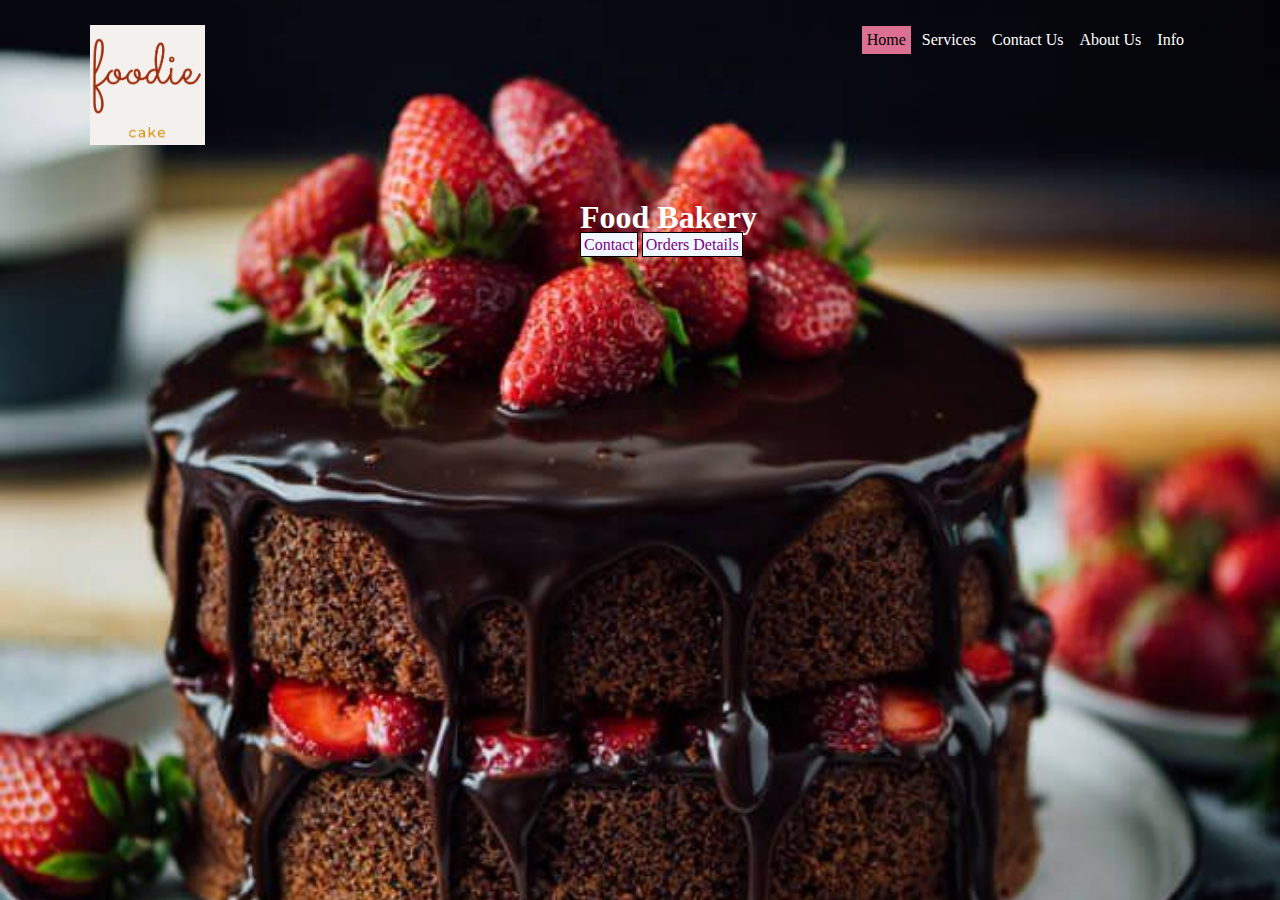
<file: index.html>
<!DOCTYPE html>
<html lang="en">
<head>
    <meta charset="UTF-8">
    <meta name="viewport" content="width=device-width, initial-scale=1.0">
    <title>Landing page</title>
    <link rel="stylesheet" href="styl.css">
</head>
<body>
    <header>
        <div class="main">
            <ul>
                <li><a href="#" class="active">Home</a></li>
                <li><a href="#">Services</a></li>
                <li><a href="#">Contact Us</a></li>
                <li><a href="#">About Us</a></li>
                <li><a href="#">Info</a></li>
                   
            </ul>
            <div class="logo">
                <img src="Screenshot (60).png">
            </div>
           
        </div>
        <div class="center-text">
            <h1>
              Food Bakery  
            </h1>
            <a href="#" id="ab1">Contact</a>
            <a href="#" id="ab2">Orders Details </a>
        </div>
       
    </header>
</body>
</html>
</file>
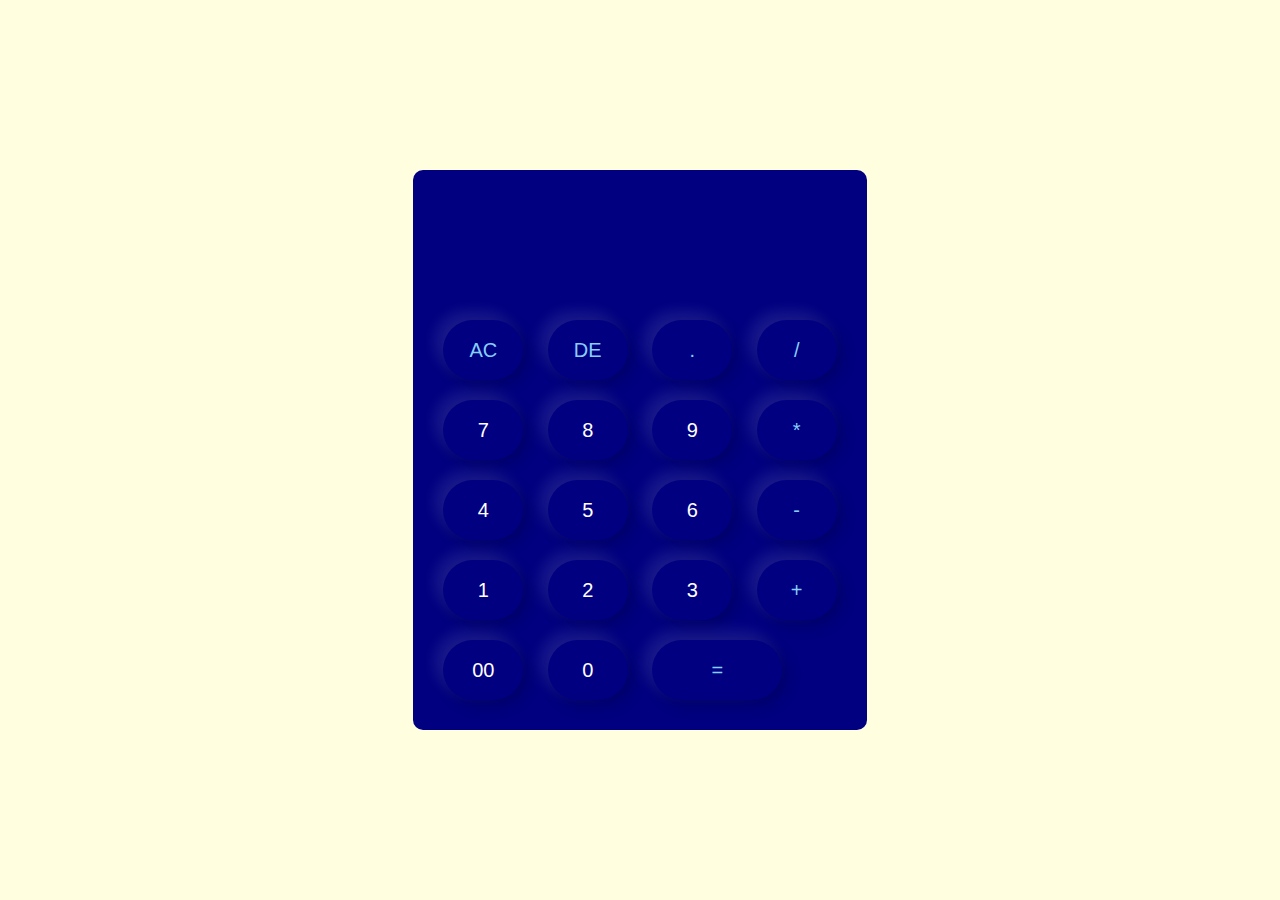
<file: 1index.html>
<!DOCTYPE html>
<html lang="en">
<head>
    <meta charset="UTF-8">
    <meta name="viewport" content="width=device-width, initial-scale=1.0">
    <title>CALCULATOR</title>
    <link rel="stylesheet" href="1styl.css">
</head>
<body>
    <div class="container">
<div class="calculator">
    <form>
        <div class="display">
            <input type="text" name="display">
        </div>
        <div>
            <input type="button" value="AC"onclick="display.value = ''" class="js">
            <input type="button" value="DE"onclick="display.value = display.value.toString().slice(0,-1)" class="js">
            <input type="button" value="."onclick="display.value +='.'" class="js">
            <input type="button" value="/"onclick="display.value +='/'" class="js">
        </div>
        <div>
            <input type="button" value="7" onclick="display.value +='7'"> 
            <input type="button" value="8"onclick="display.value +='8'">
            <input type="button" value="9"onclick="display.value +='9'">
            <input type="button" value="*"onclick="display.value +='*'" class="js">
        </div>
        <div>
            <input type="button" value="4"onclick="display.value +='4'">
            <input type="button" value="5"onclick="display.value +='5'">
            <input type="button" value="6"onclick="display.value +='6'">
            <input type="button" value="-"onclick="display.value +='-'" class="js">
        </div>
        <div>
            <input type="button" value="1"onclick="display.value +='1'">
            <input type="button" value="2"onclick="display.value +='2'">
            <input type="button" value="3"onclick="display.value +='3'">
            <input type="button" value="+"onclick="display.value +='+'" class="js">
        </div>
        <div>
            <input type="button" value="00"onclick="display.value +='00'">
            <input type="button" value="0"onclick="display.value +='0'">
            <input type="button" value="="onclick="display.value = eval(display.value)" class="equal . js" >
            
        </div>
    </form>
</div>
    </div>
</body>
</html>
</file>
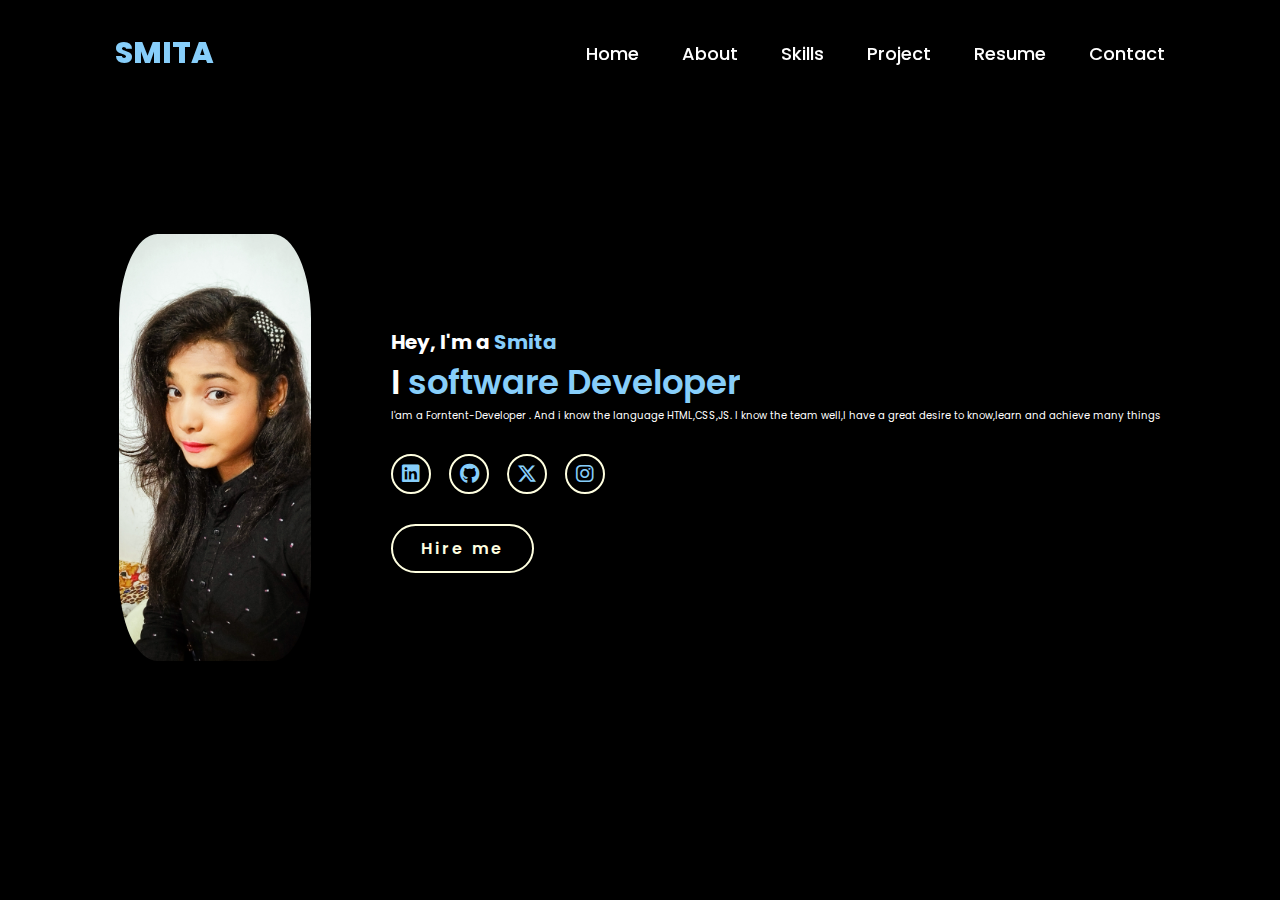
<file: 2index.html>
<!DOCTYPE html>
<html lang="en">
<head>
    <meta charset="UTF-8">
    <meta name="viewport" content="width=device-width, initial-scale=1.0">
    <title>Portfolio</title>
    <link rel="stylesheet" href="https://cdnjs.cloudflare.com/ajax/libs/font-awesome/6.5.2/css/all.min.css">

    <link rel="stylesheet" href="2styl.css">
    
</head>
<body>
    <header>
        <a href="#" class="logo">SMITA</a>
        </div>
        <nav>
            <a href="#" class="A1">Home</a>
            <a href="#">About</a>
            <a href="#">Skills</a>
            <a href="#">Project</a>
            <a href="#">Resume</a>
            <a href="#">Contact</a>
        </nav>
    </header>
    <section class="home">
        <div class="home-img">
            <img src="1661003313268 (1).jpg" alt="">

        </div>
<div class="home-A2">
    <h1>Hey, I'm a <span>Smita</span></h1>
    <h3 class="typing-text"> I <span></span></h3>
    <p>I'am a Forntent-Developer . And i know the language HTML,CSS,JS. I know the team well,I have a great desire to know,learn and achieve many things</p>
    <div class="social-icons">
        <a href="#"><i class="fa-brands fa-linkedin"></i></a>
        <a href="#"><i class="fa-brands fa-github"></i></a>
        <a href="#"><i class="fa-brands fa-x-twitter"></i></a>
        <a href="#"><i class="fa-brands fa-instagram"></i></a>
    </div>
    <a href="#" class="btn">Hire me</a>
</div>
    
</div>
    </section>
    
</body>
</html>
</file>
<file: styl.css>
*{
    padding: 0px;
    margin: 0px;
}
header{
    background-image: url("Chocolate Strawberry Cake.jpeg");
    height: 100vh;
    background-repeat: no-repeat;
    background-size: cover;
    background-position: center;
}
.main{
    max-width: 1100px;
    margin:auto;
}
ul{
    list-style-type: none;
    float: right;
    margin-top: 25px;
}
ul li{
    display: inline-block;
    border: 1px solid transparent;
}
ul li a{
    color: white;
    text-decoration: none;
    display: block;
    padding: 5px;
}
ul li a:hover{
    background-color: palevioletred;
    color: black;
    transition: 0.6s ease;
}
.active{
    background-color: palevioletred;
    color: black;
}
.logo  img{
    margin-top: 25px;
    height: 120px;
   

}
.center-text{
    margin-top: 50px;
    margin-left: 580px;
}
h1{
    color:white;
    
    
}
#ab1{
    border: 1px solid rgb(7, 0, 0);
    color: purple;
    padding: 3px;
    text-decoration: none;
    background-color: aliceblue;
}
#ab2{
    border: 1px solid rgb(7, 0, 0);
    color: purple;
    padding: 3px;
    text-decoration: none;
    background-color: aliceblue;
}
</file>
<file: 1styl.css>
*{
    margin: 0;
    padding: 0;
    font-family: 'poppins', sans-serif;
    box-sizing: border-box;
}
.container{
    width: 100%;
    height: 100vh;
    background: #FFFFE0;
    display: flex;
    align-items: center;
    justify-content: center;

}
.calculator{
    background: #000080;
    padding: 20px;
    border-radius: 10px;
}
.calculator form input{
    border: 0;
    outline: 0;
    width: 80px;
    height: 60px;
    border-radius: 100px;
    box-shadow: -8px -8px 15px rgba(255, 255, 255, 0.1) , 5px 5px 15px rgba(0, 0, 0, 0.2);
    background: transparent;
    font-size: 20px;
    color: #fff;
    cursor: pointer;
    margin: 10px;
}
form .display{
  display: flex;  
  justify-content: flex-end;
  margin: 20px 0;
}
form .display input{
    text-align: right;
    flex: 1;
    font-size: 30px;
    box-shadow: none;
}
form input.equal{
    width: 130px;
}
form input.js{

    color:#87CEFA ;
}
</file>
<file: 2styl.css>
@import url('https://fonts.googleapis.com/css2?family=Poppins:wght@100;200;300;400;500;600&display=swap');

*{
    margin: 0;
    padding: 0;
    box-sizing: border-box;
    text-decoration: none;
    border: none;
    outline: none;
    font-family: 'Poppins', sans-serif;
}

html{
    font-size: 62.5%;
}

body{
    width: 100%;
    height: 100vh;
    overflow-x: hidden;
    background-color: black;
    color: white;
}

header{
    margin-top: 20px;
    position: fixed;
    top: 0;
    left: 0;
    width: 100%;
    padding: 1rem 9%;
    background-color: transparent;
    filter: drop-shadow(10px);
    display: flex;
    justify-content: space-between;
    align-items: center;
    z-index: 100;
}

.logo{
    font-size: 3rem;
    color: #87CEFA;
    font-weight: 800;
    cursor: pointer;
    transition: 0.5s ease;
}

.logo:hover{
    transform: scale(1.1);
}

nav a{
    font-size: 1.8rem;
    color: white;
    margin-left: 4rem;
    font-weight: 500;
    transition: 0.3s ease;
    border-bottom: 3px solid transparent;
}

nav a:hover,
nav a.active{
    color: #FFFFE0;
    border-bottom: 3px solid #FFFFE0;
}

@media(max-width:995px){
    nav{
        position: absolute;
        display: none;
        top: 0;
        right: 0;
        width: 40%;
        border-left: 3px solid #87CEFA;
        border-bottom: 3px solid #87CEFA;
        border-bottom-left-radius: 2rem;
        padding: 1rem solid;
        background-color: #161616;
        border-top: 0.1rem solid rgba(0,0,0,0.1);
    }

    nav.active{
        display: block;
    }

    nav a{
        display: block;
        font-size: 2rem;
        margin: 3rem 0;
    }

    nav a:hover,
    nav a.active{
        padding: 1rem;
        border-radius: 0.5rem;
        border-bottom: 0.5rem solid #87CEFA;
    }
}

section{
    min-height: 100vh;
    padding: 5rem 9% 5rem;
}

.home{
    display: flex;
    justify-content: center;
    align-items: center;
    gap: 8rem;
    background-color: black;
}

.home .home-content h1{
    font-size: 6rem;
    font-weight: 700;
    line-height: 1.3;
}

span{
    color: #87CEFA;
}

.home-content h3{
    font-size: 4rem;
    margin-bottom: 1rem;
    font-weight: 700;
}

.home-content p{
    font-size: 1.6rem;
}

.home-img{
    border-radius: 20%;
}

.home-img img{
    position: relative;
    width: 15vw;
    border-radius: 20%;
    box-shadow: 0 0 25px solid #87CEFA;
    cursor: pointer;
    transition: 0.2s linear;
}

.home-img img:hover{
    font-size: 1.8rem;
    font-weight: 500;
}

.social-icons a{
    display: inline-flex;
    justify-content: center;
    align-items: center;
    width: 4rem;
    height: 4rem;
    background-color: transparent;
    border: 0.2rem solid #FFFFE0;
    font-size: 2rem;
    border-radius: 50%;
    margin: 3rem 1.5rem 3rem 0;
    transition: 0.3s ease;
    color: #87CEFA;
}

.social-icons a:hover{
    color: black;
    transform: scale(1.3) translateY(-5px);
    background-color:#87CEFA;
    box-shadow: 0  0 25px #87CEFA;
}

.btn{
    display: inline-block;
    padding: 1rem 2.8rem;
    background-color: black;
    border-radius: 4rem;
    font-size: 1.6rem;
    color: #FFFFE0;
    letter-spacing: 0.3rem;
    font-weight: 600;
    border: 2px solid #FFFFE0;
    transition: 0.3s ease;
    cursor: pointer;
}

.btn:hover{
    transform: scale3d(1.03);
    background-color: #20B2AA;
    color: black;
    box-shadow: 0 0 25px #20B2AA ;
}

.typing-text{
    font-size: 34px;
    font-weight: 600;
    min-width: 280px;
}

.typing-text span{
    position: relative;
}

.typing-text span::before{
    content: "software Developer";
    color: #87CEFA;
    animation: words 20s infinite;
}

.typing-text span::after{
    content: "";
    background-color: black;
    position: absolute;
    width: calc(100% + 8px);
    height: 100%;
    border-left: 3px solid black;
    right: -8;
    animation: cursor 0.6s infinite;
}

@keyframes cursor{
    to{
        border-left: 3px solid #87CEFA;
    }
}

@keyframes words{
    0%, 20%{
        content: "Forntent-Developer";
    }
    21%, 40%{
        content: "Developer";
    }
    41%, 60%{
        content: "Web Developer";
    }
}

@media (max-width: 1000px){
    .home{
        gap: 4rem;
    }
}

@media(max-width:995px){
    .home{
        flex-direction: column;
        margin: 5rem 4rem;
    }

    .home .home-content h3{
        font-size: 2.5rem;
    }

    .home-content h1{
        font-size: 5rem;
    }

    .home-img img{
        width: 50vw;
        margin-top: 2rem;
    }
}
</file>
